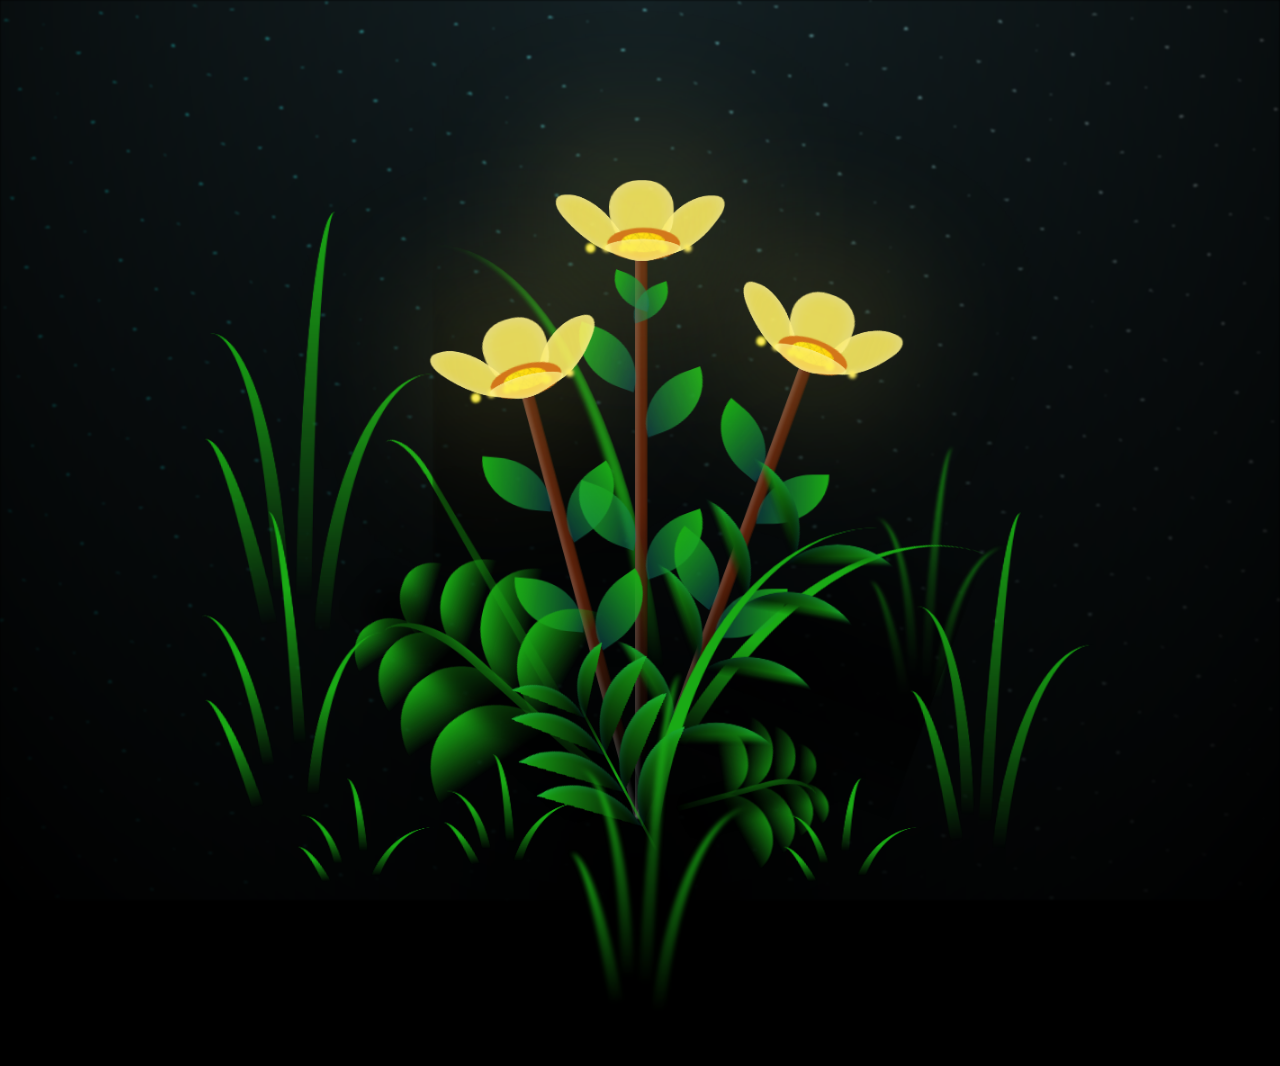
<file: flow/index.html>
<!DOCTYPE html>
<html lang="en">
<head>
    <meta charset="UTF-8">
    <meta http-equiv="X-UA-Compatible" content="IE=edge">
    <meta name="viewport" content="width=device-width, initial-scale=1.0">
    <link rel="stylesheet" href="style.css">
    <link rel="icon" href="/heart.png">
    <title>Trisha</title>
</head>
<body class="not-loaded">
  <div id="foru"></div>
  <div class="night"></div>
  <div class="flowers">
    <div class="flower flower--1">
      <div class="flower__leafs flower__leafs--1">
        <div class="flower__leaf flower__leaf--1"></div>
        <div class="flower__leaf flower__leaf--2"></div>
        <div class="flower__leaf flower__leaf--3"></div>
        <div class="flower__leaf flower__leaf--4"></div>
        <div class="flower__white-circle"></div>

        <div class="flower__light flower__light--1"></div>
        <div class="flower__light flower__light--2"></div>
        <div class="flower__light flower__light--3"></div>
        <div class="flower__light flower__light--4"></div>
        <div class="flower__light flower__light--5"></div>
        <div class="flower__light flower__light--6"></div>
        <div class="flower__light flower__light--7"></div>
        <div class="flower__light flower__light--8"></div>

      </div>
      <div class="flower__line">
        <div class="flower__line__leaf flower__line__leaf--1"></div>
        <div class="flower__line__leaf flower__line__leaf--2"></div>
        <div class="flower__line__leaf flower__line__leaf--3"></div>
        <div class="flower__line__leaf flower__line__leaf--4"></div>
        <div class="flower__line__leaf flower__line__leaf--5"></div>
        <div class="flower__line__leaf flower__line__leaf--6"></div>
      </div>
    </div>

    <div class="flower flower--2">
      <div class="flower__leafs flower__leafs--2">
        <div class="flower__leaf flower__leaf--1"></div>
        <div class="flower__leaf flower__leaf--2"></div>
        <div class="flower__leaf flower__leaf--3"></div>
        <div class="flower__leaf flower__leaf--4"></div>
        <div class="flower__white-circle"></div>

        <div class="flower__light flower__light--1"></div>
        <div class="flower__light flower__light--2"></div>
        <div class="flower__light flower__light--3"></div>
        <div class="flower__light flower__light--4"></div>
        <div class="flower__light flower__light--5"></div>
        <div class="flower__light flower__light--6"></div>
        <div class="flower__light flower__light--7"></div>
        <div class="flower__light flower__light--8"></div>

      </div>
      <div class="flower__line">
        <div class="flower__line__leaf flower__line__leaf--1"></div>
        <div class="flower__line__leaf flower__line__leaf--2"></div>
        <div class="flower__line__leaf flower__line__leaf--3"></div>
        <div class="flower__line__leaf flower__line__leaf--4"></div>
      </div>
    </div>

    <div class="flower flower--3">
      <div class="flower__leafs flower__leafs--3">
        <div class="flower__leaf flower__leaf--1"></div>
        <div class="flower__leaf flower__leaf--2"></div>
        <div class="flower__leaf flower__leaf--3"></div>
        <div class="flower__leaf flower__leaf--4"></div>
        <div class="flower__white-circle"></div>

        <div class="flower__light flower__light--1"></div>
        <div class="flower__light flower__light--2"></div>
        <div class="flower__light flower__light--3"></div>
        <div class="flower__light flower__light--4"></div>
        <div class="flower__light flower__light--5"></div>
        <div class="flower__light flower__light--6"></div>
        <div class="flower__light flower__light--7"></div>
        <div class="flower__light flower__light--8"></div>

      </div>
      <div class="flower__line">
        <div class="flower__line__leaf flower__line__leaf--1"></div>
        <div class="flower__line__leaf flower__line__leaf--2"></div>
        <div class="flower__line__leaf flower__line__leaf--3"></div>
        <div class="flower__line__leaf flower__line__leaf--4"></div>
      </div>
    </div>

    <div class="grow-ans" style="--d:1.2s">
      <div class="flower__g-long">
        <div class="flower__g-long__top"></div>
        <div class="flower__g-long__bottom"></div>
      </div>
    </div>

    <div class="growing-grass">
      <div class="flower__grass flower__grass--1">
        <div class="flower__grass--top"></div>
        <div class="flower__grass--bottom"></div>
        <div class="flower__grass__leaf flower__grass__leaf--1"></div>
        <div class="flower__grass__leaf flower__grass__leaf--2"></div>
        <div class="flower__grass__leaf flower__grass__leaf--3"></div>
        <div class="flower__grass__leaf flower__grass__leaf--4"></div>
        <div class="flower__grass__leaf flower__grass__leaf--5"></div>
        <div class="flower__grass__leaf flower__grass__leaf--6"></div>
        <div class="flower__grass__leaf flower__grass__leaf--7"></div>
        <div class="flower__grass__leaf flower__grass__leaf--8"></div>
        <div class="flower__grass__overlay"></div>
      </div>
    </div>

    <div class="growing-grass">
      <div class="flower__grass flower__grass--2">
        <div class="flower__grass--top"></div>
        <div class="flower__grass--bottom"></div>
        <div class="flower__grass__leaf flower__grass__leaf--1"></div>
        <div class="flower__grass__leaf flower__grass__leaf--2"></div>
        <div class="flower__grass__leaf flower__grass__leaf--3"></div>
        <div class="flower__grass__leaf flower__grass__leaf--4"></div>
        <div class="flower__grass__leaf flower__grass__leaf--5"></div>
        <div class="flower__grass__leaf flower__grass__leaf--6"></div>
        <div class="flower__grass__leaf flower__grass__leaf--7"></div>
        <div class="flower__grass__leaf flower__grass__leaf--8"></div>
        <div class="flower__grass__overlay"></div>
      </div>
    </div>

    <div class="grow-ans" style="--d:2.4s">
      <div class="flower__g-right flower__g-right--1">
        <div class="leaf"></div>
      </div>
    </div>

    <div class="grow-ans" style="--d:2.8s">
      <div class="flower__g-right flower__g-right--2">
        <div class="leaf"></div>
      </div>
    </div>

    <div class="grow-ans" style="--d:2.8s">
      <div class="flower__g-front">
        <div class="flower__g-front__leaf-wrapper flower__g-front__leaf-wrapper--1">
          <div class="flower__g-front__leaf"></div>
        </div>
        <div class="flower__g-front__leaf-wrapper flower__g-front__leaf-wrapper--2">
          <div class="flower__g-front__leaf"></div>
        </div>
        <div class="flower__g-front__leaf-wrapper flower__g-front__leaf-wrapper--3">
          <div class="flower__g-front__leaf"></div>
        </div>
        <div class="flower__g-front__leaf-wrapper flower__g-front__leaf-wrapper--4">
          <div class="flower__g-front__leaf"></div>
        </div>
        <div class="flower__g-front__leaf-wrapper flower__g-front__leaf-wrapper--5">
          <div class="flower__g-front__leaf"></div>
        </div>
        <div class="flower__g-front__leaf-wrapper flower__g-front__leaf-wrapper--6">
          <div class="flower__g-front__leaf"></div>
        </div>
        <div class="flower__g-front__leaf-wrapper flower__g-front__leaf-wrapper--7">
          <div class="flower__g-front__leaf"></div>
        </div>
        <div class="flower__g-front__leaf-wrapper flower__g-front__leaf-wrapper--8">
          <div class="flower__g-front__leaf"></div>
        </div>
        <div class="flower__g-front__line"></div>
      </div>
    </div>

    <div class="grow-ans" style="--d:3.2s">
      <div class="flower__g-fr">
        <div class="leaf"></div>
        <div class="flower__g-fr__leaf flower__g-fr__leaf--1"></div>
        <div class="flower__g-fr__leaf flower__g-fr__leaf--2"></div>
        <div class="flower__g-fr__leaf flower__g-fr__leaf--3"></div>
        <div class="flower__g-fr__leaf flower__g-fr__leaf--4"></div>
        <div class="flower__g-fr__leaf flower__g-fr__leaf--5"></div>
        <div class="flower__g-fr__leaf flower__g-fr__leaf--6"></div>
        <div class="flower__g-fr__leaf flower__g-fr__leaf--7"></div>
        <div class="flower__g-fr__leaf flower__g-fr__leaf--8"></div>
      </div>
    </div>

    <div class="long-g long-g--0">
      <div class="grow-ans" style="--d:3s">
        <div class="leaf leaf--0"></div>
      </div>
      <div class="grow-ans" style="--d:2.2s">
        <div class="leaf leaf--1"></div>
      </div>
      <div class="grow-ans" style="--d:3.4s">
        <div class="leaf leaf--2"></div>
      </div>
      <div class="grow-ans" style="--d:3.6s">
        <div class="leaf leaf--3"></div>
      </div>
    </div>

    <div class="long-g long-g--1">
      <div class="grow-ans" style="--d:3.6s">
        <div class="leaf leaf--0"></div>
      </div>
      <div class="grow-ans" style="--d:3.8s">
        <div class="leaf leaf--1"></div>
      </div>
      <div class="grow-ans" style="--d:4s">
        <div class="leaf leaf--2"></div>
      </div>
      <div class="grow-ans" style="--d:4.2s">
        <div class="leaf leaf--3"></div>
      </div>
    </div>

    <div class="long-g long-g--2">
      <div class="grow-ans" style="--d:4s">
        <div class="leaf leaf--0"></div>
      </div>
      <div class="grow-ans" style="--d:4.2s">
        <div class="leaf leaf--1"></div>
      </div>
      <div class="grow-ans" style="--d:4.4s">
        <div class="leaf leaf--2"></div>
      </div>
      <div class="grow-ans" style="--d:4.6s">
        <div class="leaf leaf--3"></div>
      </div>
    </div>

    <div class="long-g long-g--3">
      <div class="grow-ans" style="--d:4s">
        <div class="leaf leaf--0"></div>
      </div>
      <div class="grow-ans" style="--d:4.2s">
        <div class="leaf leaf--1"></div>
      </div>
      <div class="grow-ans" style="--d:3s">
        <div class="leaf leaf--2"></div>
      </div>
      <div class="grow-ans" style="--d:3.6s">
        <div class="leaf leaf--3"></div>
      </div>
    </div>

    <div class="long-g long-g--4">
      <div class="grow-ans" style="--d:4s">
        <div class="leaf leaf--0"></div>
      </div>
      <div class="grow-ans" style="--d:4.2s">
        <div class="leaf leaf--1"></div>
      </div>
      <div class="grow-ans" style="--d:3s">
        <div class="leaf leaf--2"></div>
      </div>
      <div class="grow-ans" style="--d:3.6s">
        <div class="leaf leaf--3"></div>
      </div>
    </div>

    <div class="long-g long-g--5">
      <div class="grow-ans" style="--d:4s">
        <div class="leaf leaf--0"></div>
      </div>
      <div class="grow-ans" style="--d:4.2s">
        <div class="leaf leaf--1"></div>
      </div>
      <div class="grow-ans" style="--d:3s">
        <div class="leaf leaf--2"></div>
      </div>
      <div class="grow-ans" style="--d:3.6s">
        <div class="leaf leaf--3"></div>
      </div>
    </div>

    <div class="long-g long-g--6">
      <div class="grow-ans" style="--d:4.2s">
        <div class="leaf leaf--0"></div>
      </div>
      <div class="grow-ans" style="--d:4.4s">
        <div class="leaf leaf--1"></div>
      </div>
      <div class="grow-ans" style="--d:4.6s">
        <div class="leaf leaf--2"></div>
      </div>
      <div class="grow-ans" style="--d:4.8s">
        <div class="leaf leaf--3"></div>
      </div>
    </div>

    <div class="long-g long-g--7">
      <div class="grow-ans" style="--d:3s">
        <div class="leaf leaf--0"></div>
      </div>
      <div class="grow-ans" style="--d:3.2s">
        <div class="leaf leaf--1"></div>
      </div>
      <div class="grow-ans" style="--d:3.5s">
        <div class="leaf leaf--2"></div>
      </div>
      <div class="grow-ans" style="--d:3.6s">
        <div class="leaf leaf--3"></div>
      </div>
    </div>
  </div>
</body>
    <<audio autoplay>
        <source src="/trish.mp3" type="audio/mpeg">
      </audio>
    <script src="main.js"></script>  
  </body>
</html>
</file>
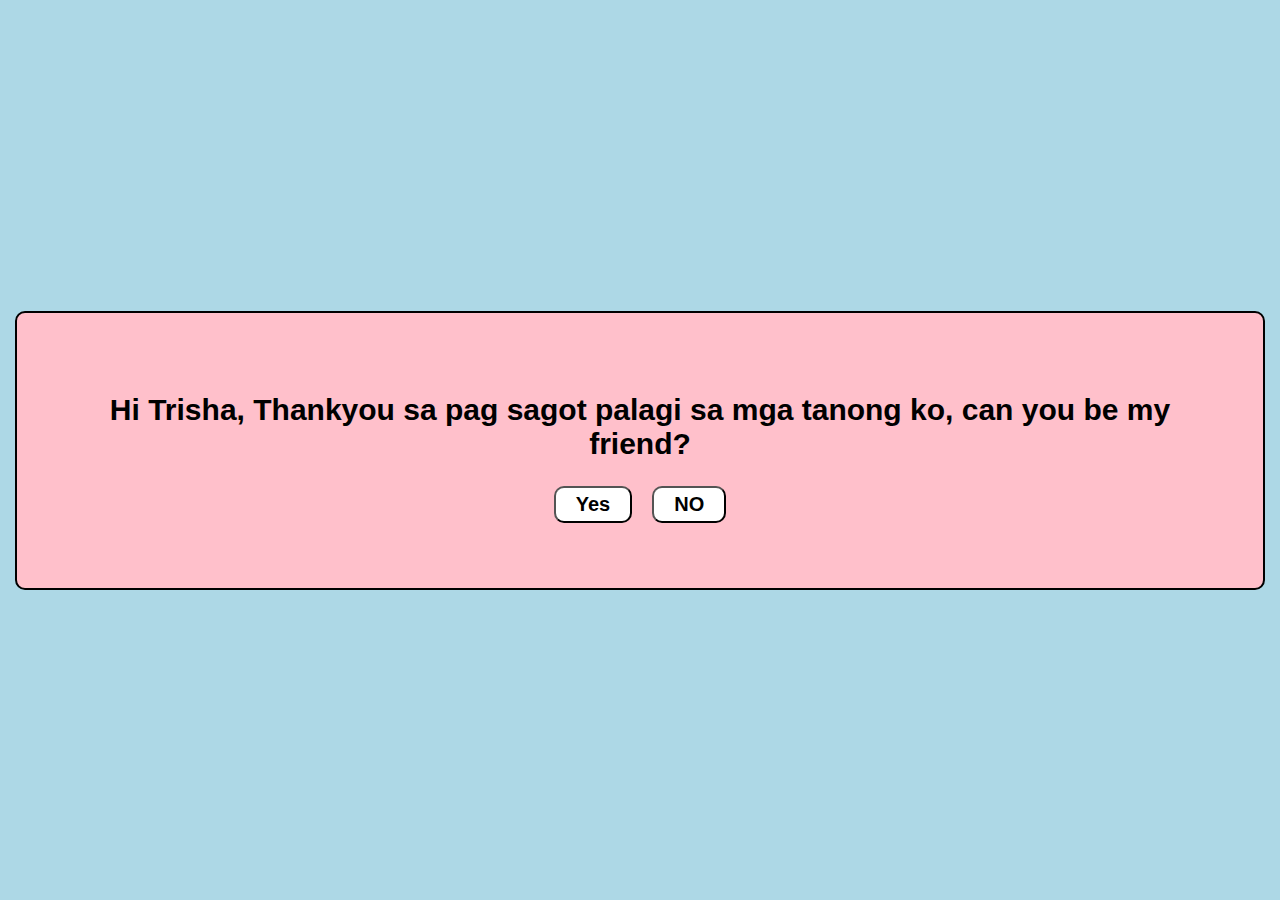
<file: noskip/index.html>
<!DOCTYPE html>
<html lang="en">
<head>
    <meta charset="UTF-8">
    <meta name="viewport" content="width=device-width, initial-scale=1.0">
    <meta http-equiv="X-UA-Compatible" content="ie=edge">
    <link rel="stylesheet" href="style.css" type="text/css" media="all" />
    <link rel="icon" href="/heart.png">
    <title>Trisha</title>
</head>
<body>
    <div class="main">
        <div class="con">
            <p id="txt">Hi Trisha, Thankyou sa pag sagot palagi sa mga tanong ko, can you be my friend?</p>
            <div class="btn">
                <button id="yesBtn" onclick="window.location.href='/flow/index.html'">Yes</button>
                <button id="noBtn">NO</button>
            </div>
        </div>
    </div>
    
    <script src="main.js"></script>
</body>
</html>
</file>
<file: flow/style.css>
*,
*::after,
*::before {
  padding: 0;
  margin: 0;
  box-sizing: border-box;
}

:root {
  --dark-color: #000;
}

body {
  display: flex;
  align-items: flex-end;
  justify-content: center;
  min-height: 100vh;
  background-color: var(--dark-color);
  overflow: hidden;
  perspective: 1000px;
}

.night {
  position: fixed;
  left: 50%;
  top: 0;
  transform: translateX(-50%);
  width: 100%;
  height: 100%;
  filter: blur(0.1vmin);
  background-image: radial-gradient(ellipse at top, transparent 0%, var(--dark-color)), radial-gradient(ellipse at bottom, var(--dark-color), rgba(145, 233, 255, 0.2)), repeating-linear-gradient(220deg, rgb(0, 0, 0) 0px, rgb(0, 0, 0) 19px, transparent 19px, transparent 22px), repeating-linear-gradient(189deg, rgb(0, 0, 0) 0px, rgb(0, 0, 0) 19px, transparent 19px, transparent 22px), repeating-linear-gradient(148deg, rgb(0, 0, 0) 0px, rgb(0, 0, 0) 19px, transparent 19px, transparent 22px), linear-gradient(90deg, rgb(0, 255, 250), rgb(240, 240, 240));
}

.flowers {
  position: relative;
  transform: scale(0.9);
}

.flower {
  position: absolute;
  bottom: 10vmin;
  transform-origin: bottom center;
  z-index: 10;
  --fl-speed: 0.8s;
}
.flower--1 {
  -webkit-animation: moving-flower-1 4s linear infinite;
          animation: moving-flower-1 4s linear infinite;
}
.flower--1 .flower__line {
  height: 70vmin;
  -webkit-animation-delay: 0.3s;
          animation-delay: 0.3s;
}
.flower--1 .flower__line__leaf--1 {
  -webkit-animation: blooming-leaf-right var(--fl-speed) 1.6s backwards;
          animation: blooming-leaf-right var(--fl-speed) 1.6s backwards;
}
.flower--1 .flower__line__leaf--2 {
  -webkit-animation: blooming-leaf-right var(--fl-speed) 1.4s backwards;
          animation: blooming-leaf-right var(--fl-speed) 1.4s backwards;
}
.flower--1 .flower__line__leaf--3 {
  -webkit-animation: blooming-leaf-left var(--fl-speed) 1.2s backwards;
          animation: blooming-leaf-left var(--fl-speed) 1.2s backwards;
}
.flower--1 .flower__line__leaf--4 {
  -webkit-animation: blooming-leaf-left var(--fl-speed) 1s backwards;
          animation: blooming-leaf-left var(--fl-speed) 1s backwards;
}
.flower--1 .flower__line__leaf--5 {
  -webkit-animation: blooming-leaf-right var(--fl-speed) 1.8s backwards;
          animation: blooming-leaf-right var(--fl-speed) 1.8s backwards;
}
.flower--1 .flower__line__leaf--6 {
  -webkit-animation: blooming-leaf-left var(--fl-speed) 2s backwards;
          animation: blooming-leaf-left var(--fl-speed) 2s backwards;
}
.flower--2 {
  left: 50%;
  transform: rotate(20deg);
  -webkit-animation: moving-flower-2 4s linear infinite;
          animation: moving-flower-2 4s linear infinite;
}
.flower--2 .flower__line {
  height: 60vmin;
  -webkit-animation-delay: 0.6s;
          animation-delay: 0.6s;
}
.flower--2 .flower__line__leaf--1 {
  -webkit-animation: blooming-leaf-right var(--fl-speed) 1.9s backwards;
          animation: blooming-leaf-right var(--fl-speed) 1.9s backwards;
}
.flower--2 .flower__line__leaf--2 {
  -webkit-animation: blooming-leaf-right var(--fl-speed) 1.7s backwards;
          animation: blooming-leaf-right var(--fl-speed) 1.7s backwards;
}
.flower--2 .flower__line__leaf--3 {
  -webkit-animation: blooming-leaf-left var(--fl-speed) 1.5s backwards;
          animation: blooming-leaf-left var(--fl-speed) 1.5s backwards;
}
.flower--2 .flower__line__leaf--4 {
  -webkit-animation: blooming-leaf-left var(--fl-speed) 1.3s backwards;
          animation: blooming-leaf-left var(--fl-speed) 1.3s backwards;
}
.flower--3 {
  left: 50%;
  transform: rotate(-15deg);
  -webkit-animation: moving-flower-3 4s linear infinite;
          animation: moving-flower-3 4s linear infinite;
}
.flower--3 .flower__line {
  -webkit-animation-delay: 0.9s;
          animation-delay: 0.9s;
}
.flower--3 .flower__line__leaf--1 {
  -webkit-animation: blooming-leaf-right var(--fl-speed) 2.5s backwards;
          animation: blooming-leaf-right var(--fl-speed) 2.5s backwards;
}
.flower--3 .flower__line__leaf--2 {
  -webkit-animation: blooming-leaf-right var(--fl-speed) 2.3s backwards;
          animation: blooming-leaf-right var(--fl-speed) 2.3s backwards;
}
.flower--3 .flower__line__leaf--3 {
  -webkit-animation: blooming-leaf-left var(--fl-speed) 2.1s backwards;
          animation: blooming-leaf-left var(--fl-speed) 2.1s backwards;
}
.flower--3 .flower__line__leaf--4 {
  -webkit-animation: blooming-leaf-left var(--fl-speed) 1.9s backwards;
          animation: blooming-leaf-left var(--fl-speed) 1.9s backwards;
}
.flower__leafs {
  position: relative;
  -webkit-animation: blooming-flower 2s backwards;
          animation: blooming-flower 2s backwards;
}
.flower__leafs--1 {
  -webkit-animation-delay: 1.1s;
          animation-delay: 1.1s;
}
.flower__leafs--2 {
  -webkit-animation-delay: 1.4s;
          animation-delay: 1.4s;
}
.flower__leafs--3 {
  -webkit-animation-delay: 1.7s;
          animation-delay: 1.7s;
}
.flower__leafs::after {
  content: "";
  position: absolute;
  left: 0;
  top: 0;
  transform: translate(-50%, -100%);
  width: 8vmin;
  height: 8vmin;
  background-color: #FBEB62;
  filter: blur(10vmin);
}
.flower__leaf {
  position: absolute;
  bottom: 0;
  left: 50%;
  width: 8vmin;
  height: 11vmin;
  border-radius: 51% 49% 47% 53%/44% 45% 55% 69%;
  background-color: #FBEB62;
  background-image: linear-gradient(to top, #FBEB62, #FBEB62);
  transform-origin: bottom center;
  opacity: 0.9;
  box-shadow: inset 0 0 2vmin rgba(255, 255, 255, 0.5);
}
.flower__leaf--1 {
  transform: translate(-10%, 1%) rotateY(40deg) rotateX(-50deg);
}
.flower__leaf--2 {
  transform: translate(-50%, -4%) rotateX(40deg);
}
.flower__leaf--3 {
  transform: translate(-90%, 0%) rotateY(45deg) rotateX(50deg);
}
.flower__leaf--4 {
  width: 8vmin;
  height: 8vmin;
  transform-origin: bottom left;
  border-radius: 4vmin 10vmin 4vmin 4vmin;
  transform: translate(0%, 18%) rotateX(70deg) rotate(-43deg);
  background-image: linear-gradient(to top, #FBEB62, #FBEB62);
  z-index: 1;
  opacity: 0.8;
}
.flower__white-circle {
  position: absolute;
  left: -3.5vmin;
  top: -3vmin;
  width: 9vmin;
  height: 4vmin;
  border-radius: 50%;
  background-color: #CF6B13;
}
.flower__white-circle::after {
  content: "";
  position: absolute;
  left: 50%;
  top: 45%;
  transform: translate(-50%, -50%);
  width: 60%;
  height: 60%;
  border-radius: inherit;
  background-image: repeating-linear-gradient(135deg, rgba(0, 0, 0, 0.03) 0px, rgba(0, 0, 0, 0.03) 1px, transparent 1px, transparent 12px), repeating-linear-gradient(45deg, rgba(0, 0, 0, 0.03) 0px, rgba(0, 0, 0, 0.03) 1px, transparent 1px, transparent 12px), repeating-linear-gradient(67.5deg, rgba(0, 0, 0, 0.03) 0px, rgba(0, 0, 0, 0.03) 1px, transparent 1px, transparent 12px), repeating-linear-gradient(135deg, rgba(0, 0, 0, 0.03) 0px, rgba(0, 0, 0, 0.03) 1px, transparent 1px, transparent 12px), repeating-linear-gradient(45deg, rgba(0, 0, 0, 0.03) 0px, rgba(0, 0, 0, 0.03) 1px, transparent 1px, transparent 12px), repeating-linear-gradient(112.5deg, rgba(0, 0, 0, 0.03) 0px, rgba(0, 0, 0, 0.03) 1px, transparent 1px, transparent 12px), repeating-linear-gradient(112.5deg, rgba(0, 0, 0, 0.03) 0px, rgba(0, 0, 0, 0.03) 1px, transparent 1px, transparent 12px), repeating-linear-gradient(45deg, rgba(0, 0, 0, 0.03) 0px, rgba(0, 0, 0, 0.03) 1px, transparent 1px, transparent 12px), repeating-linear-gradient(22.5deg, rgba(0, 0, 0, 0.03) 0px, rgba(0, 0, 0, 0.03) 1px, transparent 1px, transparent 12px), repeating-linear-gradient(45deg, rgba(0, 0, 0, 0.03) 0px, rgba(0, 0, 0, 0.03) 1px, transparent 1px, transparent 12px), repeating-linear-gradient(22.5deg, rgba(0, 0, 0, 0.03) 0px, rgba(0, 0, 0, 0.03) 1px, transparent 1px, transparent 12px), repeating-linear-gradient(135deg, rgba(0, 0, 0, 0.03) 0px, rgba(0, 0, 0, 0.03) 1px, transparent 1px, transparent 12px), repeating-linear-gradient(157.5deg, rgba(0, 0, 0, 0.03) 0px, rgba(0, 0, 0, 0.03) 1px, transparent 1px, transparent 12px), repeating-linear-gradient(67.5deg, rgba(0, 0, 0, 0.03) 0px, rgba(0, 0, 0, 0.03) 1px, transparent 1px, transparent 12px), repeating-linear-gradient(67.5deg, rgba(0, 0, 0, 0.03) 0px, rgba(0, 0, 0, 0.03) 1px, transparent 1px, transparent 12px), linear-gradient(90deg, rgb(255, 235, 18), rgb(255, 206, 0));
}
.flower__line {
  height: 55vmin;
  width: 1.5vmin;
  background-image: linear-gradient(to left, rgba(0, 0, 0, 0.2), transparent, rgba(255, 255, 255, 0.2)), linear-gradient(to top, transparent 10%, #5B210A, #5B210A);
  box-shadow: inset 0 0 2px rgba(0, 0, 0, 0.5);
  -webkit-animation: grow-flower-tree 4s backwards;
          animation: grow-flower-tree 4s backwards;
}
.flower__line__leaf {
  --w: 7vmin;
  --h: calc(var(--w) + 2vmin);
  position: absolute;
  top: 20%;
  left: 90%;
  width: var(--w);
  height: var(--h);
  border-top-right-radius: var(--h);
  border-bottom-left-radius: var(--h);
  background-image: linear-gradient(to top, rgba(20, 117, 122, 0.4), #1aaa15);
}
.flower__line__leaf--1 {
  transform: rotate(70deg) rotateY(30deg);
}
.flower__line__leaf--2 {
  top: 45%;
  transform: rotate(70deg) rotateY(30deg);
}
.flower__line__leaf--3, .flower__line__leaf--4, .flower__line__leaf--6 {
  border-top-right-radius: 0;
  border-bottom-left-radius: 0;
  border-top-left-radius: var(--h);
  border-bottom-right-radius: var(--h);
  left: -460%;
  top: 12%;
  transform: rotate(-70deg) rotateY(30deg);
}
.flower__line__leaf--4 {
  top: 40%;
}
.flower__line__leaf--5 {
  top: 0;
  transform-origin: left;
  transform: rotate(70deg) rotateY(30deg) scale(0.6);
}
.flower__line__leaf--6 {
  top: -2%;
  left: -450%;
  transform-origin: right;
  transform: rotate(-70deg) rotateY(30deg) scale(0.6);
}
.flower__light {
  position: absolute;
  bottom: 0vmin;
  width: 1vmin;
  height: 1vmin;
  background-color: rgb(255, 251, 0);
  border-radius: 50%;
  filter: blur(0.2vmin);
  -webkit-animation: light-ans 4s linear infinite backwards;
          animation: light-ans 4s linear infinite backwards;
}
.flower__light:nth-child(odd) {
  background-color: #FBEB62;
}
.flower__light--1 {
  left: -2vmin;
  -webkit-animation-delay: 1s;
          animation-delay: 1s;
}
.flower__light--2 {
  left: 3vmin;
  -webkit-animation-delay: 0.5s;
          animation-delay: 0.5s;
}
.flower__light--3 {
  left: -6vmin;
  -webkit-animation-delay: 0.3s;
          animation-delay: 0.3s;
}
.flower__light--4 {
  left: 6vmin;
  -webkit-animation-delay: 0.9s;
          animation-delay: 0.9s;
}
.flower__light--5 {
  left: -1vmin;
  -webkit-animation-delay: 1.5s;
          animation-delay: 1.5s;
}
.flower__light--6 {
  left: -4vmin;
  -webkit-animation-delay: 3s;
          animation-delay: 3s;
}
.flower__light--7 {
  left: 3vmin;
  -webkit-animation-delay: 2s;
          animation-delay: 2s;
}
.flower__light--8 {
  left: -6vmin;
  -webkit-animation-delay: 3.5s;
          animation-delay: 3.5s;
}
.flower__grass {
  --c: #1aaa15;
  --line-w: 1.5vmin;
  position: absolute;
  bottom: 12vmin;
  left: -7vmin;
  display: flex;
  flex-direction: column;
  align-items: flex-end;
  z-index: 20;
  transform-origin: bottom center;
  transform: rotate(-48deg) rotateY(40deg);
}
.flower__grass--1 {
  -webkit-animation: moving-grass 2s linear infinite;
          animation: moving-grass 2s linear infinite;
}
.flower__grass--2 {
  left: 2vmin;
  bottom: 10vmin;
  transform: scale(0.5) rotate(75deg) rotateX(10deg) rotateY(-200deg);
  opacity: 0.8;
  z-index: 0;
  -webkit-animation: moving-grass--2 1.5s linear infinite;
          animation: moving-grass--2 1.5s linear infinite;
}
.flower__grass--top {
  width: 7vmin;
  height: 10vmin;
  border-top-right-radius: 100%;
  border-right: var(--line-w) solid var(--c);
  transform-origin: bottom center;
  transform: rotate(-2deg);
}
.flower__grass--bottom {
  margin-top: -2px;
  width: var(--line-w);
  height: 25vmin;
  background-image: linear-gradient(to top, transparent, var(--c));
}
.flower__grass__leaf {
  --size: 10vmin;
  position: absolute;
  width: calc(var(--size) * 2.1);
  height: var(--size);
  border-top-left-radius: var(--size);
  border-top-right-radius: var(--size);
  background-image: linear-gradient(to top, transparent, transparent 30%, var(--c));
  z-index: 100;
}
.flower__grass__leaf--1 {
  top: -6%;
  left: 30%;
  --size: 6vmin;
  transform: rotate(-20deg);
  -webkit-animation: growing-grass-ans--1 2s 2.6s backwards;
          animation: growing-grass-ans--1 2s 2.6s backwards;
}
@-webkit-keyframes growing-grass-ans--1 {
  0% {
    transform-origin: bottom left;
    transform: rotate(-20deg) scale(0);
  }
}
@keyframes growing-grass-ans--1 {
  0% {
    transform-origin: bottom left;
    transform: rotate(-20deg) scale(0);
  }
}
.flower__grass__leaf--2 {
  top: -5%;
  left: -110%;
  --size: 6vmin;
  transform: rotate(10deg);
  -webkit-animation: growing-grass-ans--2 2s 2.4s linear backwards;
          animation: growing-grass-ans--2 2s 2.4s linear backwards;
}
@-webkit-keyframes growing-grass-ans--2 {
  0% {
    transform-origin: bottom right;
    transform: rotate(10deg) scale(0);
  }
}
@keyframes growing-grass-ans--2 {
  0% {
    transform-origin: bottom right;
    transform: rotate(10deg) scale(0);
  }
}
.flower__grass__leaf--3 {
  top: 5%;
  left: 60%;
  --size: 8vmin;
  transform: rotate(-18deg) rotateX(-20deg);
  -webkit-animation: growing-grass-ans--3 2s 2.2s linear backwards;
          animation: growing-grass-ans--3 2s 2.2s linear backwards;
}
@-webkit-keyframes growing-grass-ans--3 {
  0% {
    transform-origin: bottom left;
    transform: rotate(-18deg) rotateX(-20deg) scale(0);
  }
}
@keyframes growing-grass-ans--3 {
  0% {
    transform-origin: bottom left;
    transform: rotate(-18deg) rotateX(-20deg) scale(0);
  }
}
.flower__grass__leaf--4 {
  top: 6%;
  left: -135%;
  --size: 8vmin;
  transform: rotate(2deg);
  -webkit-animation: growing-grass-ans--4 2s 2s linear backwards;
          animation: growing-grass-ans--4 2s 2s linear backwards;
}
@-webkit-keyframes growing-grass-ans--4 {
  0% {
    transform-origin: bottom right;
    transform: rotate(2deg) scale(0);
  }
}
@keyframes growing-grass-ans--4 {
  0% {
    transform-origin: bottom right;
    transform: rotate(2deg) scale(0);
  }
}
.flower__grass__leaf--5 {
  top: 20%;
  left: 60%;
  --size: 10vmin;
  transform: rotate(-24deg) rotateX(-20deg);
  -webkit-animation: growing-grass-ans--5 2s 1.8s linear backwards;
          animation: growing-grass-ans--5 2s 1.8s linear backwards;
}
@-webkit-keyframes growing-grass-ans--5 {
  0% {
    transform-origin: bottom left;
    transform: rotate(-24deg) rotateX(-20deg) scale(0);
  }
}
@keyframes growing-grass-ans--5 {
  0% {
    transform-origin: bottom left;
    transform: rotate(-24deg) rotateX(-20deg) scale(0);
  }
}
.flower__grass__leaf--6 {
  top: 22%;
  left: -180%;
  --size: 10vmin;
  transform: rotate(10deg);
  -webkit-animation: growing-grass-ans--6 2s 1.6s linear backwards;
          animation: growing-grass-ans--6 2s 1.6s linear backwards;
}
@-webkit-keyframes growing-grass-ans--6 {
  0% {
    transform-origin: bottom right;
    transform: rotate(10deg) scale(0);
  }
}
@keyframes growing-grass-ans--6 {
  0% {
    transform-origin: bottom right;
    transform: rotate(10deg) scale(0);
  }
}
.flower__grass__leaf--7 {
  top: 39%;
  left: 70%;
  --size: 10vmin;
  transform: rotate(-10deg);
  -webkit-animation: growing-grass-ans--7 2s 1.4s linear backwards;
          animation: growing-grass-ans--7 2s 1.4s linear backwards;
}
@-webkit-keyframes growing-grass-ans--7 {
  0% {
    transform-origin: bottom left;
    transform: rotate(-10deg) scale(0);
  }
}
@keyframes growing-grass-ans--7 {
  0% {
    transform-origin: bottom left;
    transform: rotate(-10deg) scale(0);
  }
}
.flower__grass__leaf--8 {
  top: 40%;
  left: -215%;
  --size: 11vmin;
  transform: rotate(10deg);
  -webkit-animation: growing-grass-ans--8 2s 1.2s linear backwards;
          animation: growing-grass-ans--8 2s 1.2s linear backwards;
}
@-webkit-keyframes growing-grass-ans--8 {
  0% {
    transform-origin: bottom right;
    transform: rotate(10deg) scale(0);
  }
}
@keyframes growing-grass-ans--8 {
  0% {
    transform-origin: bottom right;
    transform: rotate(10deg) scale(0);
  }
}
.flower__grass__overlay {
  position: absolute;
  top: -10%;
  right: 0%;
  width: 100%;
  height: 100%;
  background-color: rgba(0, 0, 0, 0.6);
  filter: blur(1.5vmin);
  z-index: 100;
}
.flower__g-long {
  --w: 2vmin;
  --h: 6vmin;
  --c: #1aaa15;
  position: absolute;
  bottom: 10vmin;
  left: -3vmin;
  transform-origin: bottom center;
  transform: rotate(-30deg) rotateY(-20deg);
  display: flex;
  flex-direction: column;
  align-items: flex-end;
  -webkit-animation: flower-g-long-ans 3s linear infinite;
          animation: flower-g-long-ans 3s linear infinite;
}
@-webkit-keyframes flower-g-long-ans {
  0%, 100% {
    transform: rotate(-30deg) rotateY(-20deg);
  }
  50% {
    transform: rotate(-32deg) rotateY(-20deg);
  }
}
@keyframes flower-g-long-ans {
  0%, 100% {
    transform: rotate(-30deg) rotateY(-20deg);
  }
  50% {
    transform: rotate(-32deg) rotateY(-20deg);
  }
}
.flower__g-long__top {
  top: calc(var(--h) * -1);
  width: calc(var(--w) + 1vmin);
  height: var(--h);
  border-top-right-radius: 100%;
  border-right: 0.7vmin solid var(--c);
  transform: translate(-0.7vmin, 1vmin);
}
.flower__g-long__bottom {
  width: var(--w);
  height: 50vmin;
  transform-origin: bottom center;
  background-image: linear-gradient(to top, transparent 30%, var(--c));
  box-shadow: inset 0 0 2px rgba(0, 0, 0, 0.5);
  -webkit-clip-path: polygon(35% 0, 65% 1%, 100% 100%, 0% 100%);
          clip-path: polygon(35% 0, 65% 1%, 100% 100%, 0% 100%);
}
.flower__g-right {
  position: absolute;
  bottom: 6vmin;
  left: -2vmin;
  transform-origin: bottom left;
  transform: rotate(20deg);
}
.flower__g-right .leaf {
  width: 30vmin;
  height: 50vmin;
  border-top-left-radius: 100%;
  border-left: 2vmin solid #1aaa15;
  background-image: linear-gradient(to bottom, transparent, var(--dark-color) 60%);
  -webkit-mask-image: linear-gradient(to top, transparent 30%, #1aaa15 60%);
}
.flower__g-right--1 {
  -webkit-animation: flower-g-right-ans 2.5s linear infinite;
          animation: flower-g-right-ans 2.5s linear infinite;
}
.flower__g-right--2 {
  left: 5vmin;
  transform: rotateY(-180deg);
  -webkit-animation: flower-g-right-ans--2 3s linear infinite;
          animation: flower-g-right-ans--2 3s linear infinite;
}
.flower__g-right--2 .leaf {
  height: 75vmin;
  filter: blur(0.3vmin);
  opacity: 0.8;
}
@-webkit-keyframes flower-g-right-ans {
  0%, 100% {
    transform: rotate(20deg);
  }
  50% {
    transform: rotate(24deg) rotateX(-20deg);
  }
}
@keyframes flower-g-right-ans {
  0%, 100% {
    transform: rotate(20deg);
  }
  50% {
    transform: rotate(24deg) rotateX(-20deg);
  }
}
@-webkit-keyframes flower-g-right-ans--2 {
  0%, 100% {
    transform: rotateY(-180deg) rotate(0deg) rotateX(-20deg);
  }
  50% {
    transform: rotateY(-180deg) rotate(6deg) rotateX(-20deg);
  }
}
@keyframes flower-g-right-ans--2 {
  0%, 100% {
    transform: rotateY(-180deg) rotate(0deg) rotateX(-20deg);
  }
  50% {
    transform: rotateY(-180deg) rotate(6deg) rotateX(-20deg);
  }
}
.flower__g-front {
  position: absolute;
  bottom: 6vmin;
  left: 2.5vmin;
  z-index: 100;
  transform-origin: bottom center;
  transform: rotate(-28deg) rotateY(30deg) scale(1.04);
  -webkit-animation: flower__g-front-ans 2s linear infinite;
          animation: flower__g-front-ans 2s linear infinite;
}
@-webkit-keyframes flower__g-front-ans {
  0%, 100% {
    transform: rotate(-28deg) rotateY(30deg) scale(1.04);
  }
  50% {
    transform: rotate(-35deg) rotateY(40deg) scale(1.04);
  }
}
@keyframes flower__g-front-ans {
  0%, 100% {
    transform: rotate(-28deg) rotateY(30deg) scale(1.04);
  }
  50% {
    transform: rotate(-35deg) rotateY(40deg) scale(1.04);
  }
}
.flower__g-front__line {
  width: 0.3vmin;
  height: 20vmin;
  background-image: linear-gradient(to top, transparent, #1aaa15, transparent 100%);
  position: relative;
}
.flower__g-front__leaf-wrapper {
  position: absolute;
  top: 0;
  left: 0;
  transform-origin: bottom left;
  transform: rotate(10deg);
}
.flower__g-front__leaf-wrapper:nth-child(even) {
  left: 0vmin;
  transform: rotateY(-180deg) rotate(5deg);
  -webkit-animation: flower__g-front__leaf-left-ans 1s ease-in backwards;
          animation: flower__g-front__leaf-left-ans 1s ease-in backwards;
}
.flower__g-front__leaf-wrapper:nth-child(odd) {
  -webkit-animation: flower__g-front__leaf-ans 1s ease-in backwards;
          animation: flower__g-front__leaf-ans 1s ease-in backwards;
}
.flower__g-front__leaf-wrapper--1 {
  top: -8vmin;
  transform: scale(0.7);
  -webkit-animation: flower__g-front__leaf-ans 1s 5.5s ease-in backwards !important;
          animation: flower__g-front__leaf-ans 1s 5.5s ease-in backwards !important;
}
.flower__g-front__leaf-wrapper--2 {
  top: -8vmin;
  transform: rotateY(-180deg) scale(0.7) !important;
  -webkit-animation: flower__g-front__leaf-left-ans-2 1s 4.6s ease-in backwards !important;
          animation: flower__g-front__leaf-left-ans-2 1s 4.6s ease-in backwards !important;
}
.flower__g-front__leaf-wrapper--3 {
  top: -3vmin;
  -webkit-animation: flower__g-front__leaf-ans 1s 4.6s ease-in backwards;
          animation: flower__g-front__leaf-ans 1s 4.6s ease-in backwards;
}
.flower__g-front__leaf-wrapper--4 {
  top: -3vmin;
  transform: rotateY(-180deg) scale(0.9) !important;
  -webkit-animation: flower__g-front__leaf-left-ans-2 1s 4.6s ease-in backwards !important;
          animation: flower__g-front__leaf-left-ans-2 1s 4.6s ease-in backwards !important;
}
@-webkit-keyframes flower__g-front__leaf-left-ans-2 {
  0% {
    transform: rotateY(-180deg) scale(0);
  }
}
@keyframes flower__g-front__leaf-left-ans-2 {
  0% {
    transform: rotateY(-180deg) scale(0);
  }
}
.flower__g-front__leaf-wrapper--5, .flower__g-front__leaf-wrapper--6 {
  top: 2vmin;
}
.flower__g-front__leaf-wrapper--7, .flower__g-front__leaf-wrapper--8 {
  top: 6.5vmin;
}
.flower__g-front__leaf-wrapper--2 {
  -webkit-animation-delay: 5.2s !important;
          animation-delay: 5.2s !important;
}
.flower__g-front__leaf-wrapper--3 {
  -webkit-animation-delay: 4.9s !important;
          animation-delay: 4.9s !important;
}
.flower__g-front__leaf-wrapper--5 {
  -webkit-animation-delay: 4.3s !important;
          animation-delay: 4.3s !important;
}
.flower__g-front__leaf-wrapper--6 {
  -webkit-animation-delay: 4.1s !important;
          animation-delay: 4.1s !important;
}
.flower__g-front__leaf-wrapper--7 {
  -webkit-animation-delay: 3.8s !important;
          animation-delay: 3.8s !important;
}
.flower__g-front__leaf-wrapper--8 {
  -webkit-animation-delay: 3.5s !important;
          animation-delay: 3.5s !important;
}
@-webkit-keyframes flower__g-front__leaf-ans {
  0% {
    transform: rotate(10deg) scale(0);
  }
}
@keyframes flower__g-front__leaf-ans {
  0% {
    transform: rotate(10deg) scale(0);
  }
}
@-webkit-keyframes flower__g-front__leaf-left-ans {
  0% {
    transform: rotateY(-180deg) rotate(5deg) scale(0);
  }
}
@keyframes flower__g-front__leaf-left-ans {
  0% {
    transform: rotateY(-180deg) rotate(5deg) scale(0);
  }
}
.flower__g-front__leaf {
  width: 10vmin;
  height: 10vmin;
  border-radius: 100% 0% 0% 100%/100% 100% 0% 0%;
  box-shadow: inset 0 2px 1vmin hsla(184deg, 97%, 58%, 0.2);
  background-image: linear-gradient(to bottom left, transparent, var(--dark-color)), linear-gradient(to bottom right, #1aaa15 50%, transparent 50%, transparent);
  -webkit-mask-image: linear-gradient(to bottom right, #1aaa15 50%, transparent 50%, transparent);
  mask-image: linear-gradient(to bottom right, #1aaa15 50%, transparent 50%, transparent);
}
.flower__g-fr {
  position: absolute;
  bottom: -4vmin;
  left: vmin;
  transform-origin: bottom left;
  z-index: 10;
  -webkit-animation: flower__g-fr-ans 2s linear infinite;
          animation: flower__g-fr-ans 2s linear infinite;
}
@-webkit-keyframes flower__g-fr-ans {
  0%, 100% {
    transform: rotate(2deg);
  }
  50% {
    transform: rotate(4deg);
  }
}
@keyframes flower__g-fr-ans {
  0%, 100% {
    transform: rotate(2deg);
  }
  50% {
    transform: rotate(4deg);
  }
}
.flower__g-fr .leaf {
  width: 30vmin;
  height: 50vmin;
  border-top-left-radius: 100%;
  border-left: 2vmin solid #1aaa15;
  -webkit-mask-image: linear-gradient(to top, transparent 25%, #1aaa15 50%);
  position: relative;
  z-index: 1;
}
.flower__g-fr__leaf {
  position: absolute;
  top: 0;
  left: 0;
  width: 10vmin;
  height: 10vmin;
  border-radius: 100% 0% 0% 100%/100% 100% 0% 0%;
  box-shadow: inset 0 2px 1vmin hsla(184deg, 97%, 58%, 0.2);
  background-image: linear-gradient(to bottom left, transparent, var(--dark-color) 98%), linear-gradient(to bottom right, #1aaa15 45%, transparent 50%, transparent);
  -webkit-mask-image: linear-gradient(135deg, #1aaa15 40%, transparent 50%, transparent);
}
.flower__g-fr__leaf--1 {
  left: 20vmin;
  transform: rotate(45deg);
  -webkit-animation: flower__g-fr-leaft-ans-1 0.5s 5.2s linear backwards;
          animation: flower__g-fr-leaft-ans-1 0.5s 5.2s linear backwards;
}
@-webkit-keyframes flower__g-fr-leaft-ans-1 {
  0% {
    transform-origin: left;
    transform: rotate(45deg) scale(0);
  }
}
@keyframes flower__g-fr-leaft-ans-1 {
  0% {
    transform-origin: left;
    transform: rotate(45deg) scale(0);
  }
}
.flower__g-fr__leaf--2 {
  left: 12vmin;
  top: -7vmin;
  transform: rotate(25deg) rotateY(-180deg);
  -webkit-animation: flower__g-fr-leaft-ans-6 0.5s 5s linear backwards;
          animation: flower__g-fr-leaft-ans-6 0.5s 5s linear backwards;
}
.flower__g-fr__leaf--3 {
  left: 15vmin;
  top: 6vmin;
  transform: rotate(55deg);
  -webkit-animation: flower__g-fr-leaft-ans-5 0.5s 4.8s linear backwards;
          animation: flower__g-fr-leaft-ans-5 0.5s 4.8s linear backwards;
}
.flower__g-fr__leaf--4 {
  left: 6vmin;
  top: -2vmin;
  transform: rotate(25deg) rotateY(-180deg);
  -webkit-animation: flower__g-fr-leaft-ans-6 0.5s 4.6s linear backwards;
          animation: flower__g-fr-leaft-ans-6 0.5s 4.6s linear backwards;
}
.flower__g-fr__leaf--5 {
  left: 10vmin;
  top: 14vmin;
  transform: rotate(55deg);
  -webkit-animation: flower__g-fr-leaft-ans-5 0.5s 4.4s linear backwards;
          animation: flower__g-fr-leaft-ans-5 0.5s 4.4s linear backwards;
}
@-webkit-keyframes flower__g-fr-leaft-ans-5 {
  0% {
    transform-origin: left;
    transform: rotate(55deg) scale(0);
  }
}
@keyframes flower__g-fr-leaft-ans-5 {
  0% {
    transform-origin: left;
    transform: rotate(55deg) scale(0);
  }
}
.flower__g-fr__leaf--6 {
  left: 0vmin;
  top: 6vmin;
  transform: rotate(25deg) rotateY(-180deg);
  -webkit-animation: flower__g-fr-leaft-ans-6 0.5s 4.2s linear backwards;
          animation: flower__g-fr-leaft-ans-6 0.5s 4.2s linear backwards;
}
@-webkit-keyframes flower__g-fr-leaft-ans-6 {
  0% {
    transform-origin: right;
    transform: rotate(25deg) rotateY(-180deg) scale(0);
  }
}
@keyframes flower__g-fr-leaft-ans-6 {
  0% {
    transform-origin: right;
    transform: rotate(25deg) rotateY(-180deg) scale(0);
  }
}
.flower__g-fr__leaf--7 {
  left: 5vmin;
  top: 22vmin;
  transform: rotate(45deg);
  -webkit-animation: flower__g-fr-leaft-ans-7 0.5s 4s linear backwards;
          animation: flower__g-fr-leaft-ans-7 0.5s 4s linear backwards;
}
@-webkit-keyframes flower__g-fr-leaft-ans-7 {
  0% {
    transform-origin: left;
    transform: rotate(45deg) scale(0);
  }
}
@keyframes flower__g-fr-leaft-ans-7 {
  0% {
    transform-origin: left;
    transform: rotate(45deg) scale(0);
  }
}
.flower__g-fr__leaf--8 {
  left: -4vmin;
  top: 15vmin;
  transform: rotate(15deg) rotateY(-180deg);
  -webkit-animation: flower__g-fr-leaft-ans-8 0.5s 3.8s linear backwards;
          animation: flower__g-fr-leaft-ans-8 0.5s 3.8s linear backwards;
}
@-webkit-keyframes flower__g-fr-leaft-ans-8 {
  0% {
    transform-origin: right;
    transform: rotate(15deg) rotateY(-180deg) scale(0);
  }
}
@keyframes flower__g-fr-leaft-ans-8 {
  0% {
    transform-origin: right;
    transform: rotate(15deg) rotateY(-180deg) scale(0);
  }
}

.long-g {
  position: absolute;
  bottom: 25vmin;
  left: -42vmin;
  transform-origin: bottom left;
}
.long-g--1 {
  bottom: 0vmin;
  transform: scale(0.8) rotate(-5deg);
}
.long-g--1 .leaf {
  -webkit-mask-image: linear-gradient(to top, transparent 40%, #1aaa15 80%) !important;
}
.long-g--1 .leaf--1 {
  --w: 5vmin;
  --h: 60vmin;
  left: -2vmin;
  transform: rotate(3deg) rotateY(-180deg);
}
.long-g--2, .long-g--3 {
  bottom: -3vmin;
  left: -35vmin;
  transform-origin: center;
  transform: scale(0.6) rotateX(60deg);
}
.long-g--2 .leaf, .long-g--3 .leaf {
  -webkit-mask-image: linear-gradient(to top, transparent 50%, #1aaa15 80%) !important;
}
.long-g--2 .leaf--1, .long-g--3 .leaf--1 {
  left: -1vmin;
  transform: rotateY(-180deg);
}
.long-g--3 {
  left: -17vmin;
  bottom: 0vmin;
}
.long-g--3 .leaf {
  -webkit-mask-image: linear-gradient(to top, transparent 40%, #1aaa15 80%) !important;
}
.long-g--4 {
  left: 25vmin;
  bottom: -3vmin;
  transform-origin: center;
  transform: scale(0.6) rotateX(60deg);
}
.long-g--4 .leaf {
  -webkit-mask-image: linear-gradient(to top, transparent 50%, #1aaa15 80%) !important;
}
.long-g--5 {
  left: 42vmin;
  bottom: 0vmin;
  transform: scale(0.8) rotate(2deg);
}
.long-g--6 {
  left: 0vmin;
  bottom: -20vmin;
  z-index: 100;
  filter: blur(0.3vmin);
  transform: scale(0.8) rotate(2deg);
}
.long-g--7 {
  left: 35vmin;
  bottom: 20vmin;
  z-index: -1;
  filter: blur(0.3vmin);
  transform: scale(0.6) rotate(2deg);
  opacity: 0.7;
}
.long-g .leaf {
  --w: 15vmin;
  --h: 40vmin;
  --c: #1aaa15;
  position: absolute;
  bottom: 0;
  width: var(--w);
  height: var(--h);
  border-top-left-radius: 100%;
  border-left: 2vmin solid var(--c);
  -webkit-mask-image: linear-gradient(to top, transparent 20%, var(--dark-color));
  transform-origin: bottom center;
}
.long-g .leaf--0 {
  left: 2vmin;
  -webkit-animation: leaf-ans-1 4s linear infinite;
          animation: leaf-ans-1 4s linear infinite;
}
.long-g .leaf--1 {
  --w: 5vmin;
  --h: 60vmin;
  -webkit-animation: leaf-ans-1 4s linear infinite;
          animation: leaf-ans-1 4s linear infinite;
}
.long-g .leaf--2 {
  --w: 10vmin;
  --h: 40vmin;
  left: -0.5vmin;
  bottom: 5vmin;
  transform-origin: bottom left;
  transform: rotateY(-180deg);
  -webkit-animation: leaf-ans-2 3s linear infinite;
          animation: leaf-ans-2 3s linear infinite;
}
.long-g .leaf--3 {
  --w: 5vmin;
  --h: 30vmin;
  left: -1vmin;
  bottom: 3.2vmin;
  transform-origin: bottom left;
  transform: rotate(-10deg) rotateY(-180deg);
  -webkit-animation: leaf-ans-3 3s linear infinite;
          animation: leaf-ans-3 3s linear infinite;
}

@-webkit-keyframes leaf-ans-1 {
  0%, 100% {
    transform: rotate(-5deg) scale(1);
  }
  50% {
    transform: rotate(5deg) scale(1.1);
  }
}

@keyframes leaf-ans-1 {
  0%, 100% {
    transform: rotate(-5deg) scale(1);
  }
  50% {
    transform: rotate(5deg) scale(1.1);
  }
}
@-webkit-keyframes leaf-ans-2 {
  0%, 100% {
    transform: rotateY(-180deg) rotate(5deg);
  }
  50% {
    transform: rotateY(-180deg) rotate(0deg) scale(1.1);
  }
}
@keyframes leaf-ans-2 {
  0%, 100% {
    transform: rotateY(-180deg) rotate(5deg);
  }
  50% {
    transform: rotateY(-180deg) rotate(0deg) scale(1.1);
  }
}
@-webkit-keyframes leaf-ans-3 {
  0%, 100% {
    transform: rotate(-10deg) rotateY(-180deg);
  }
  50% {
    transform: rotate(-20deg) rotateY(-180deg);
  }
}
@keyframes leaf-ans-3 {
  0%, 100% {
    transform: rotate(-10deg) rotateY(-180deg);
  }
  50% {
    transform: rotate(-20deg) rotateY(-180deg);
  }
}
.grow-ans {
  -webkit-animation: grow-ans 2s var(--d) backwards;
          animation: grow-ans 2s var(--d) backwards;
}

@-webkit-keyframes grow-ans {
  0% {
    transform: scale(0);
    opacity: 0;
  }
}

@keyframes grow-ans {
  0% {
    transform: scale(0);
    opacity: 0;
  }
}
@-webkit-keyframes light-ans {
  0% {
    opacity: 0;
    transform: translateY(0vmin);
  }
  25% {
    opacity: 1;
    transform: translateY(-5vmin) translateX(-2vmin);
  }
  50% {
    opacity: 1;
    transform: translateY(-15vmin) translateX(2vmin);
    filter: blur(0.2vmin);
  }
  75% {
    transform: translateY(-20vmin) translateX(-2vmin);
    filter: blur(0.2vmin);
  }
  100% {
    transform: translateY(-30vmin);
    opacity: 0;
    filter: blur(1vmin);
  }
}
@keyframes light-ans {
  0% {
    opacity: 0;
    transform: translateY(0vmin);
  }
  25% {
    opacity: 1;
    transform: translateY(-5vmin) translateX(-2vmin);
  }
  50% {
    opacity: 1;
    transform: translateY(-15vmin) translateX(2vmin);
    filter: blur(0.2vmin);
  }
  75% {
    transform: translateY(-20vmin) translateX(-2vmin);
    filter: blur(0.2vmin);
  }
  100% {
    transform: translateY(-30vmin);
    opacity: 0;
    filter: blur(1vmin);
  }
}
@-webkit-keyframes moving-flower-1 {
  0%, 100% {
    transform: rotate(2deg);
  }
  50% {
    transform: rotate(-2deg);
  }
}
@keyframes moving-flower-1 {
  0%, 100% {
    transform: rotate(2deg);
  }
  50% {
    transform: rotate(-2deg);
  }
}
@-webkit-keyframes moving-flower-2 {
  0%, 100% {
    transform: rotate(18deg);
  }
  50% {
    transform: rotate(14deg);
  }
}
@keyframes moving-flower-2 {
  0%, 100% {
    transform: rotate(18deg);
  }
  50% {
    transform: rotate(14deg);
  }
}
@-webkit-keyframes moving-flower-3 {
  0%, 100% {
    transform: rotate(-18deg);
  }
  50% {
    transform: rotate(-20deg) rotateY(-10deg);
  }
}
@keyframes moving-flower-3 {
  0%, 100% {
    transform: rotate(-18deg);
  }
  50% {
    transform: rotate(-20deg) rotateY(-10deg);
  }
}
@-webkit-keyframes blooming-leaf-right {
  0% {
    transform-origin: left;
    transform: rotate(70deg) rotateY(30deg) scale(0);
  }
}
@keyframes blooming-leaf-right {
  0% {
    transform-origin: left;
    transform: rotate(70deg) rotateY(30deg) scale(0);
  }
}
@-webkit-keyframes blooming-leaf-left {
  0% {
    transform-origin: right;
    transform: rotate(-70deg) rotateY(30deg) scale(0);
  }
}
@keyframes blooming-leaf-left {
  0% {
    transform-origin: right;
    transform: rotate(-70deg) rotateY(30deg) scale(0);
  }
}
@-webkit-keyframes grow-flower-tree {
  0% {
    height: 0;
    border-radius: 1vmin;
  }
}
@keyframes grow-flower-tree {
  0% {
    height: 0;
    border-radius: 1vmin;
  }
}
@-webkit-keyframes blooming-flower {
  0% {
    transform: scale(0);
  }
}
@keyframes blooming-flower {
  0% {
    transform: scale(0);
  }
}
@-webkit-keyframes moving-grass {
  0%, 100% {
    transform: rotate(-48deg) rotateY(40deg);
  }
  50% {
    transform: rotate(-50deg) rotateY(40deg);
  }
}
@keyframes moving-grass {
  0%, 100% {
    transform: rotate(-48deg) rotateY(40deg);
  }
  50% {
    transform: rotate(-50deg) rotateY(40deg);
  }
}
@-webkit-keyframes moving-grass--2 {
  0%, 100% {
    transform: scale(0.5) rotate(75deg) rotateX(10deg) rotateY(-200deg);
  }
  50% {
    transform: scale(0.5) rotate(79deg) rotateX(10deg) rotateY(-200deg);
  }
}
@keyframes moving-grass--2 {
  0%, 100% {
    transform: scale(0.5) rotate(75deg) rotateX(10deg) rotateY(-200deg);
  }
  50% {
    transform: scale(0.5) rotate(79deg) rotateX(10deg) rotateY(-200deg);
  }
}
.growing-grass {
  -webkit-animation: growing-grass-ans 1s 2s backwards;
          animation: growing-grass-ans 1s 2s backwards;
}

@-webkit-keyframes growing-grass-ans {
  0% {
    transform: scale(0);
  }
}

@keyframes growing-grass-ans {
  0% {
    transform: scale(0);
  }
}
.container * {
  -webkit-animation-play-state: paused !important;
          animation-play-state: paused !important;
}/*# sourceMappingURL=main.css.map */
</file>
<file: noskip/style.css>
* {
    padding: 0;
    margin: 0;
    box-sizing: border-box;
    outline: none;
}

body {
    font-family: sans-serif;
}

.main {
    display: flex;
    justify-content: center;
    align-items: center;
    background-color: lightblue;
    height: 100vh;
    width: 100%;
}

.con {
    background-color: pink;
    padding: 60px 20px;
    margin: 15px;
    border: 2px solid #000;
    border-radius: 10px;
    
}

p {
    color: black;
    text-align: center;
    font-weight: 700;
    font-size: 30px;
    margin: 10px;
    padding: 10px;
    
}

.btn {
    display: flex;
    justify-content: center;
}

button {
    font-weight: 800;
    font-size: 20px;
    padding: 5px 20px;
    margin: 5px 10px;
    cursor: pointer;
    border-radius: 10px;
}

#yesBtn {
    background-color: white;
    color: black;
}

#noBtn {
    background-color: white;
    color: black;
}
</file>
